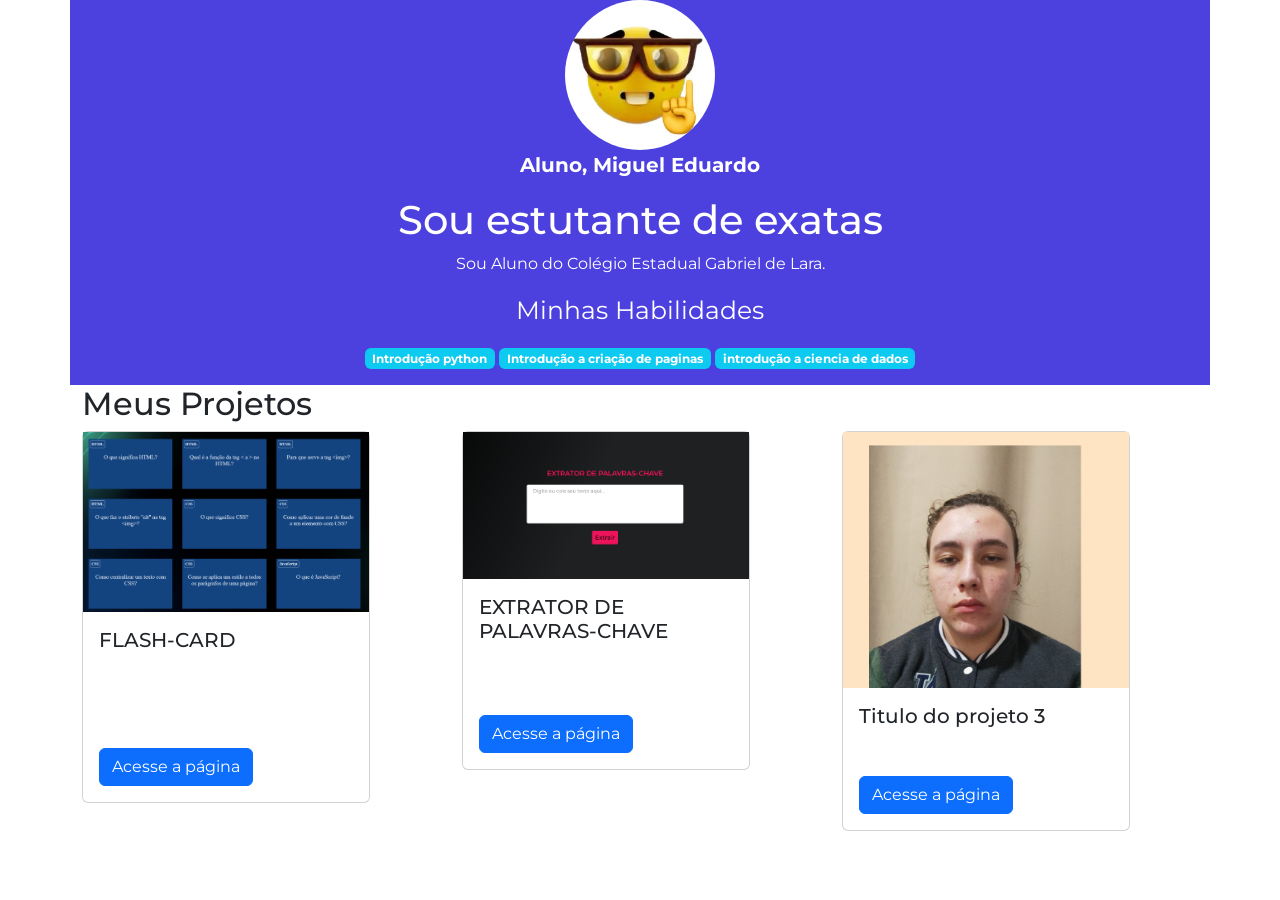
<file: index.html>
<!DOCTYPE html>
<html lang="pt-br">
<head>
    <meta charset="UTF-8">
    <meta name="viewport" content="width=device-width, initial-scale=1.0">
    <title>Currículo</title>
    <link href="https://cdn.jsdelivr.net/npm/bootstrap@5.3.8/dist/css/bootstrap.min.css" rel="stylesheet" integrity="sha384-sRIl4kxILFvY47J16cr9ZwB07vP4J8+LH7qKQnuqkuIAvNWLzeN8tE5YBujZqJLB" crossorigin="anonymous">
    <link rel="stylesheet" href="style.css">
</head>
<body>
    <header  class="container text-center" id="body"  >
        <img src="img/OIP.webp" alt="imagem do Miguel" srcset="" width="150" heigth="150" class="rounded-circle">
        <p class="lead" > Aluno, Miguel Eduardo</p>
        <h1 class="funcao"> Sou estutante de exatas</h1>
        <p>Sou Aluno do Colégio Estadual Gabriel de Lara.</p>

        <p class="titulo_habilidades" > Minhas Habilidades</p>
        <div>
            <a href="doc/Certificado - Alura - Introdução a python.pdf" class="habilidades" target="_blank">
                <p class="badge bg-info" > Introdução python </p>
            </a>
            <a href="doc/Certificado - Alura - Minha janela.pdf" class="habilidades" target="_blank">
                <p class="badge bg-info"  > Introdução a criação de paginas </p>
            </a>
            <a href="doc/Certificado - Alura -Ciência de dados.pdf" class="habilidades" target="_blank">
                <p class="badge bg-info"  > introdução a ciencia de dados </p>
            </a>
        </div>

    </header>

   <main class="container">
        <h2>Meus Projetos</h2>
        <div class="row" style="color: var(--cor-preto) !important;">
            <div class="col-md-4">
                <div class="card" style="width: 18rem;"  >
                    <img src="img/UM.png" alt="Print da imagem do projeto 1">
                    <div class="card-body">
                        <h5 class="card-title">FLASH-CARD</h5>
                        <p class="card-text"> Método de estudo com cartões dinâmicos para resposta, em HTML. </p>
                        <a href="https://migssssssssssssss.github.io/segundo-repositorio2//" class="btn btn-primary"> Acesse a página </a>
                    </div>
                </div>
            </div>
            <div class="col-md-4">
                <div class="card" style="width: 18rem;" >
                    <img src="img/DOIS.png" alt="Print da imagem do projeto 2">
                    <div class="card-body">
                        <h5 class="card-title">EXTRATOR DE PALAVRAS-CHAVE</h5>
                        <p class="card-text"> Extrai as palavras-chave quando insere um texto. </p>
                        <a href="https://migssssssssssssss.github.io/segundo-repositorio2-f/" class="btn btn-primary"> Acesse a página </a>
                    </div>
                </div>
            </div>
            <div class="col-md-4">
                <div class="card" style="width: 18rem;" >
                    <img src="img/TRES.png" alt="Print da imagem do projeto 3">
                    <div class="card-body">
                        <h5 class="card-title">Titulo do projeto 3</h5>
                        <p class="card-text"> texto explicativo </p>
                        <a href="https://migssssssssssssss.github.io/segundo-repositoryo/" class="btn btn-primary"> Acesse a página </a>
                    </div>
                </div>
            </div>
        </div>
    </main>
    


    <script src="https://cdn.jsdelivr.net/npm/bootstrap@5.3.8/dist/js/bootstrap.bundle.min.js" integrity="sha384-FKyoEForCGlyvwx9Hj09JcYn3nv7wiPVlz7YYwJrWVcXK/BmnVDxM+D2scQbITxI" crossorigin="anonymous"></script>
</body>
</html>
</file>
<file: style.css>
/* google fonte */
@import url('https://fonts.googleapis.com/css2?family=Montserrat:ital,wght@0,100..900;1,100..900&display=swap');

:root {
    --cor-principal: #4c41df;
    --cor-verde: #68baa6;
    --cor-clara: #68baa6;
    --cor-musgo: #4e8074;
    --cor-preto: #000000;
    --cor-branco: #ffffff;
}
body {
    font-family: 'Montserrat', sans-serif;
}
#body {
    background-color: var(--cor-principal);
}
.funcao {
    color: var(--cor-branco);
}
p {
    color: var(--cor-branco);
}
.lead {
    font-weight: 700;
    color: var(--cor-branco);
}
.titulo_habilidades {
    font-size: 25px;
    color: var(--cor-branco);
}
#rodape {
    background-color: var(--cor-preto);
    color: var(--cor-branco);
}
#ancora {
    text-decoration: none;
    color: var(--cor-branco);
    font-size: 20px;
    transition: color 0.3s ease;
}
#ancora:hover {
    color: var(--cor-clara);
    cursor: pointer;
    text-decoration: underline;
}
.habilidades:hover .badge {
    background-color: var(--cor-branco) !important;
    transform: scale(1.05);
    transition: 0.3s;
}
</file>
